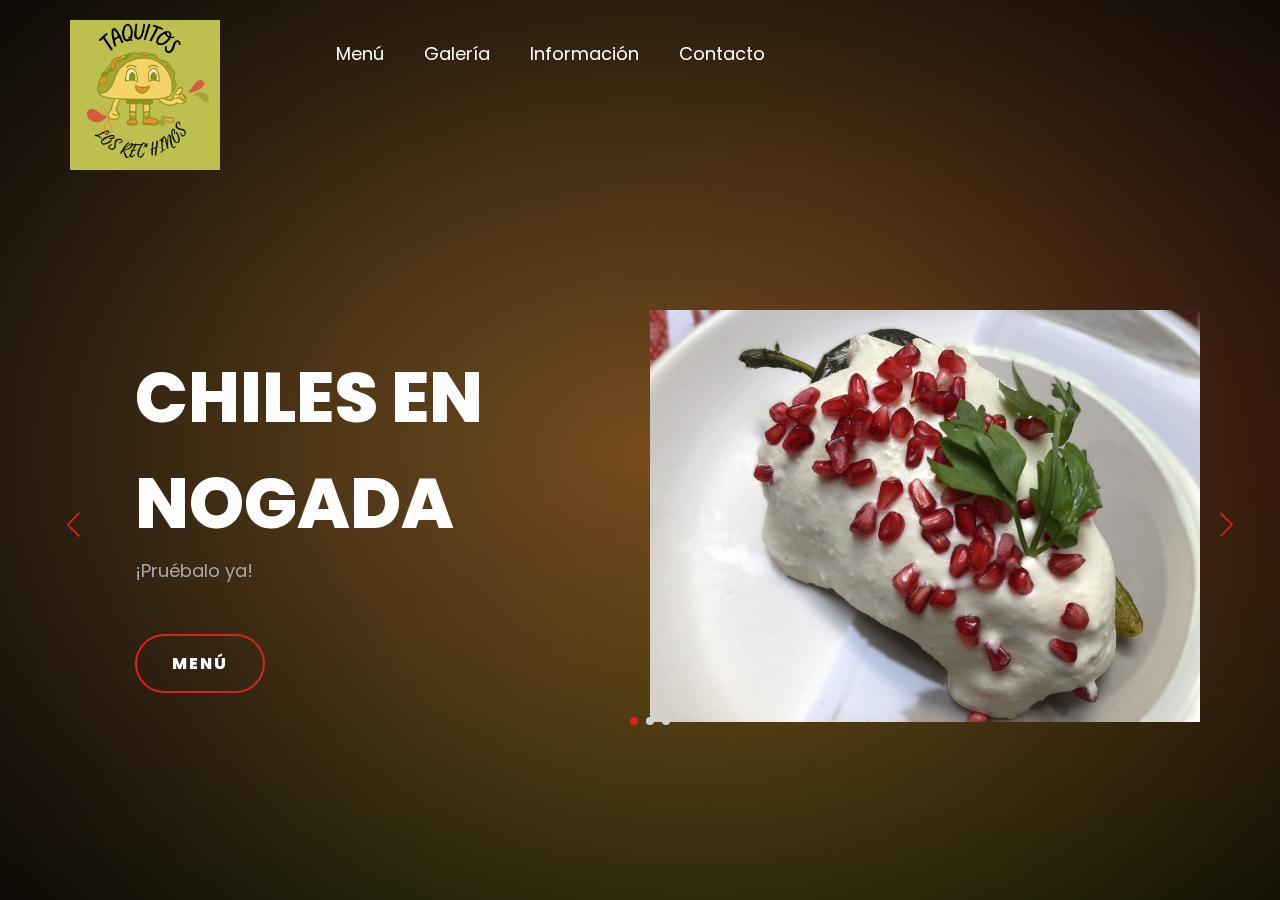
<file: FINAL/index.html>
<!DOCTYPE html>
<html lang="es">

<head>
    <meta charset="UTF-8">
    <meta http-equiv="X-UA-Compatible" content="IE=edge">
    <meta name="viewport" content="width=device-width, initial-scale=1.0">
    <title>LOS REC'HINOS</title>
    <link rel="stylesheet" href="https://cdn.jsdelivr.net/npm/swiper/swiper-bundle.min.css" />
    <link rel="stylesheet" href="https://maxcdn.bootstrapcdn.com/font-awesome/4.5.0/css/font-awesome.min.css">
    <link rel="stylesheet" href="estilo/style1.css">
    <link rel="stylesheet" type="text/css" href="css/estyle.css">

    <link rel="icon" href="img/0.png" type="image/png">
</head>

<body>
    <header>
        <img class="logo-1" src="img/2.jpg" alt="Logo Los Rec'hinos">
        <div class="menu container">
            <input type="checkbox" id="menu">
            <label for="menu">
                <p class="los">LOS REC'HINOS</p>
                <img src="images/menu.png" class="menu-icono" alt="Menú">
            </label>

            <nav class="navbar">
                <div class="menu-1">
                    <ul>
                        <li><a href="1.html">Menú</a></li>
                        <li><a href="galeria.html"> Galería</a></li>
                        <li><a href="men.html">Información </a></li>
                        <li><a href="whats.html">Contacto</a></li>
                    </ul>
                </div>
                <img class="logo-2" src="img/1.png" alt="Logo Los Rec'hinos">
            </nav>
        </div>
    </header>

    <section class="header-content container">
        <div class="swiper mySwiper-1">
            <div class="swiper-wrapper">
                <div class="swiper-slide">
                    <div class="slider">
                        <div class="slider-txt">
                            <h1>Chiles en Nogada</h1>
                            <p>¡Pruébalo ya!</p>
                            <div class="botones">
                                <a href="1.html" class="btn-1">Menú</a>
                            </div>
                        </div>
                        <div class="slider-img">
                            <img src="img/R.jpg" alt="Chiles en Nogada">
                        </div>
                    </div>
                </div>
                <!-- Más diapositivas aquí -->
                <div class="swiper-slide">
                    <div class="slider">
                        <div class="slider-txt">
                            <h1>Tinga de Pollo</h1>
                            <p>¡Prueba nuestro delicioso platillo!</p>
                            <div class="botones">
                                <a href="1.html" class="btn-1">Menú</a>
                            </div>
                        </div>
                        <div class="slider-img">
                            <img src="img/2012.jpg" alt="Tinga de Pollo">
                        </div>
                    </div>
                </div>
                <div class="swiper-slide">
                    <div class="slider">
                        <div class="slider-txt">
                            <h1>Mole Poblano</h1>
                            <p>¡Pruébalo ya!</p>
                            <div class="botones">
                                <a href="1.html" class="btn-1">Menú</a>
                            </div>
                        </div>
                        <div class="slider-img">
                            <img src="img/OIP.jpg" alt="Mole Poblano">
                        </div>
                    </div>
                </div>
            </div>
            <div class="swiper-button-next"></div>
            <div class="swiper-button-prev"></div>
            <div class="swiper-pagination"></div>
        </div>
    </section>

   

    <!-- Otras secciones y contenido adicional aquí -->

    <script src="https://cdn.jsdelivr.net/npm/swiper/swiper-bundle.min.js"></script>
    <script src="js/script.js"></script>
    <script>
        window.addEventListener('scroll', function () {
            var header = document.getElementById('header');
            if (window.scrollY > 0) {
                header.classList.add('ocultar');
            } else {
                header.classList.remove('ocultar');
            }
        });
    </script>
</body>

</html>
</file>
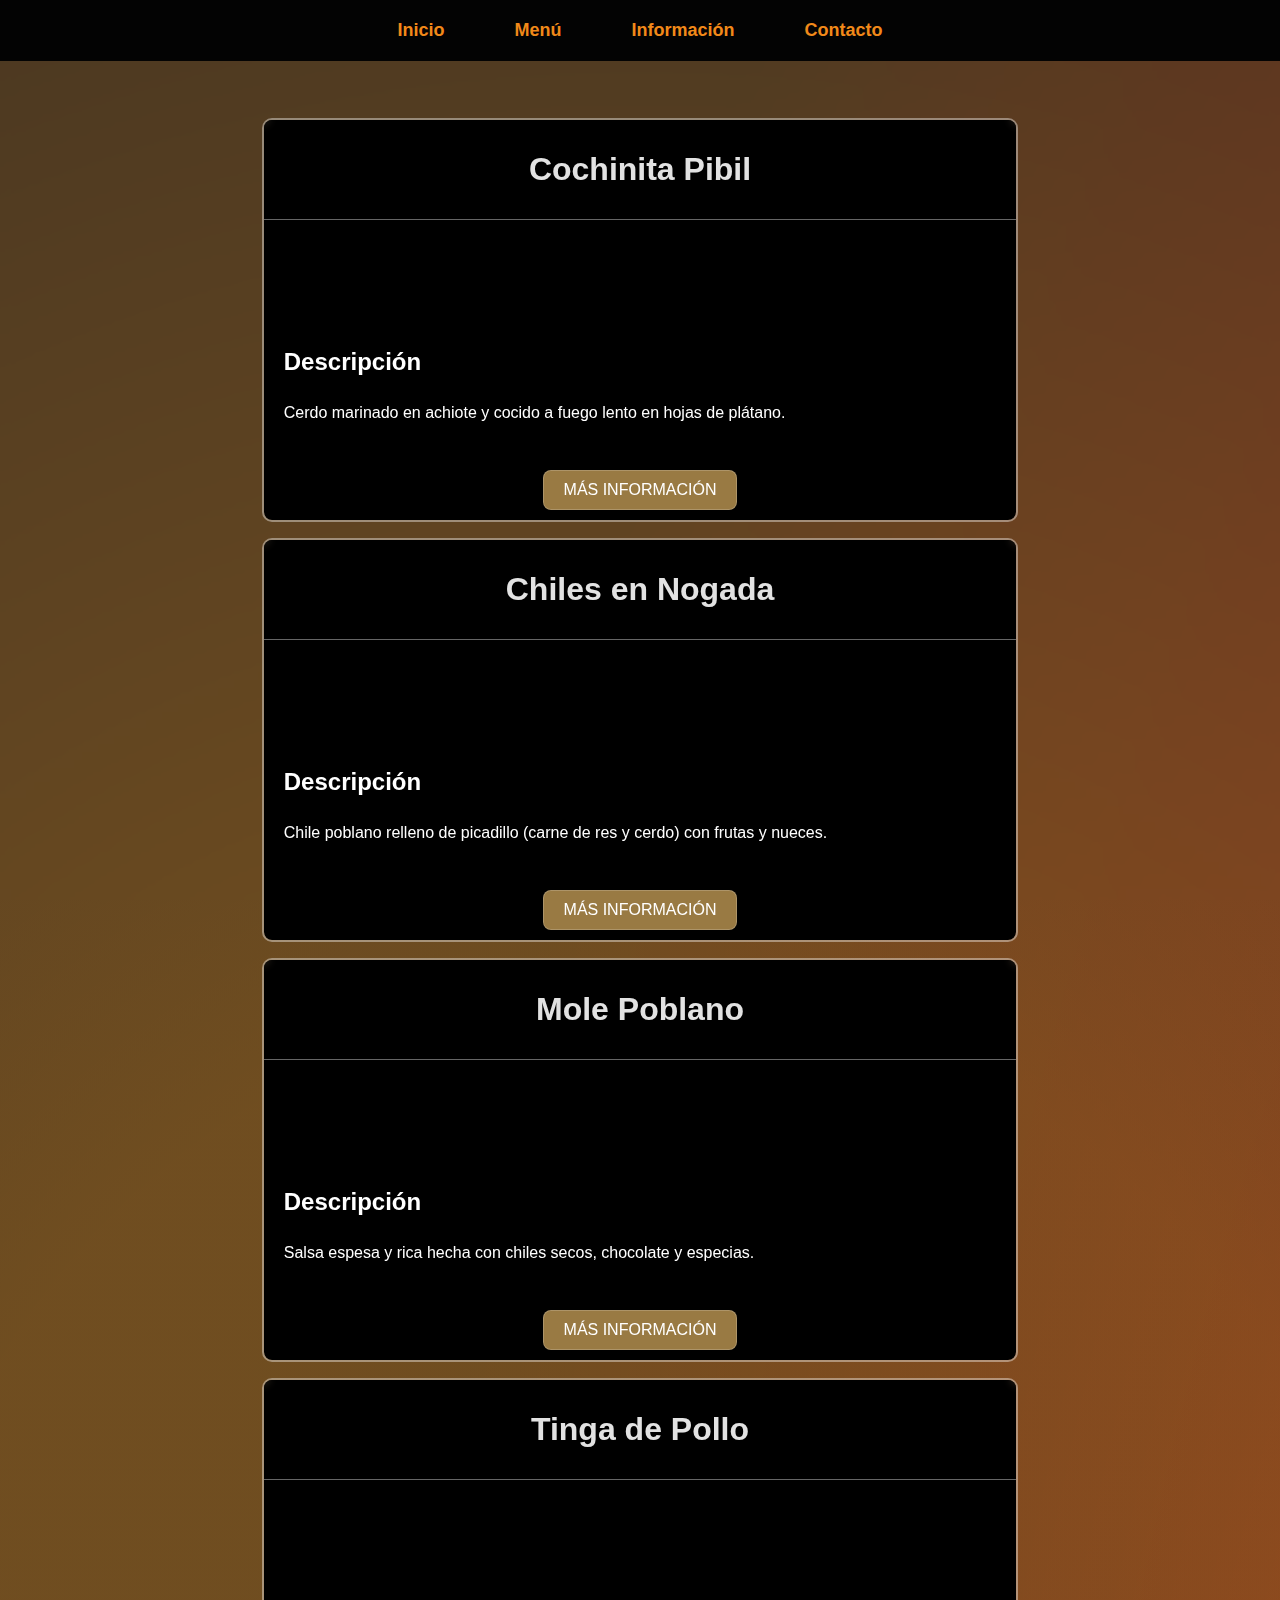
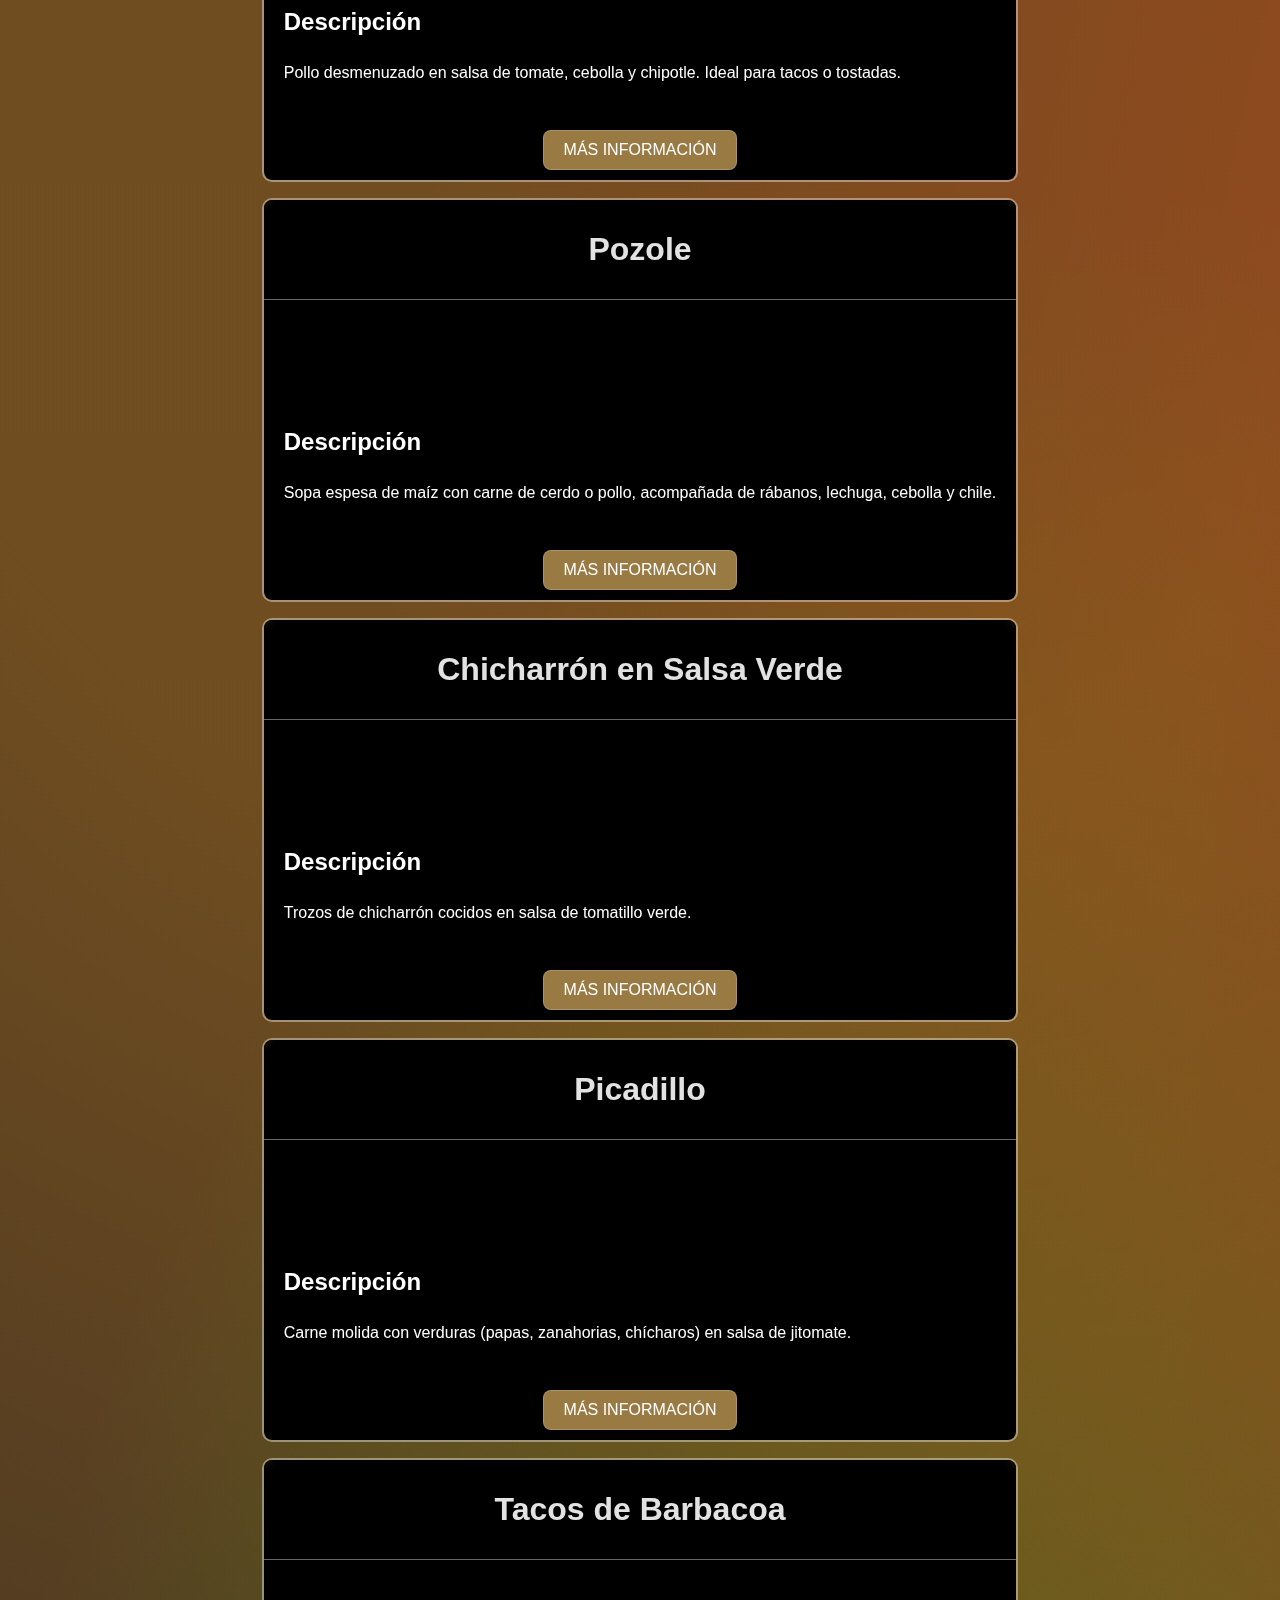
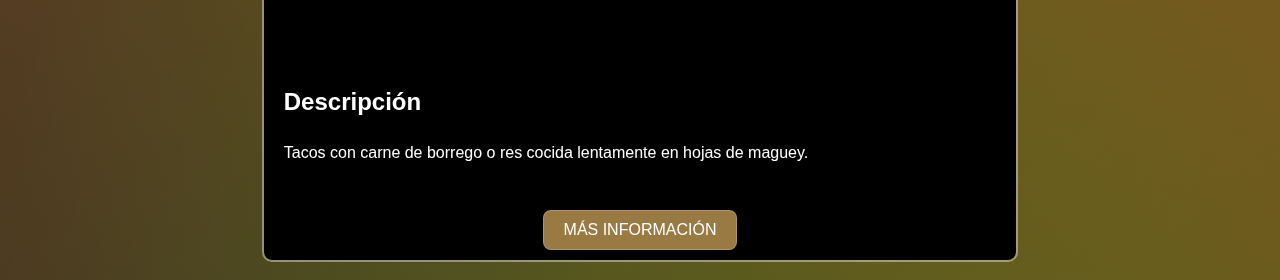
<file: FINAL/galeria.html>
<!DOCTYPE html>
<html lang="es">

<head>
    <meta charset="UTF-8">
    <title>Galería de productos</title>
    <link rel="stylesheet" href="https://maxcdn.bootstrapcdn.com/font-awesome/4.5.0/css/font-awesome.min.css">
    <link rel="icon" href="img/0.png" type="img/0.png">
    <style>
        html {
            box-sizing: border-box;
            font-family: "Montserrat", sans-serif;
            font-optical-sizing: auto;
            font-weight: 400;
            font-style: normal;
        }

        *,
        ::before,
        ::after {
            margin: 0;
            padding: 0;
            box-sizing: inherit;
            font-weight: inherit;
            font-family: inherit;
        }

        body {
            min-height: 100vh;
            display: flex;
            flex-direction: column;
            align-items: center;
            gap: 20px;
            color: #f0f0f0;
            background: #101522;
            background-blend-mode: hard-light;
            background-image: radial-gradient(circle at 20% 20%, #ffcc7066 10%, #ffcc7000 50%),
                radial-gradient(circle at 80% 80%, #0033ff66 10%, #0033ff00 50%),
                radial-gradient(ellipse at 35% 70%, #00ff4866 10%, #00ff4800 50%),
                radial-gradient(ellipse at 70% 35%, #ff005d66 10%, #ff005d00 60%);
            background-size: 250% 250%;
            animation: background-animation 30s infinite;
        }

        @keyframes background-animation {
            0% {
                background-position: 5% 0%;
            }

            25% {
                background-position: 20% 80%;
            }

            50% {
                background-position: 96% 100%;
            }

            75% {
                background-position: 80% 10%;
            }

            100% {
                background-position: 5% 0%;
            }
        }

        body::after {
            content: "";
            width: 100%;
            height: 100%;
            position: absolute;
            top: 0;
            left: 0;
            backdrop-filter: blur(4px);
            z-index: -1;
        }

        .navbar {
            width: 100%;
            background-color: #030303;
            padding: 10px 0;
            position: fixed;
            top: 0;
            left: 0;
            z-index: 1000;
        }

        .nav {
            display: flex;
            justify-content: center;
            list-style: none;
            padding: 0;
            margin: 0;
        }

        .nav li {
            margin: 0 15px;
        }

        .nav li a {
            color: #F18919;
            text-decoration: none;
            padding: 10px 20px;
            display: block;
            transition: background-color 0.3s, color 0.3s;
            border-radius: 5px;
            font-size: 18px;
            font-weight: bold;
        }

        .nav li a:hover {
            background-color: #F18919;
            color: #030303;
        }

        .gallery {
            display: grid;
            grid-template-columns: repeat(auto-fit, minmax(600px, 1fr));
            gap: 20px;
            padding: 20px;
            margin-top: 100px;
        }

        .card {
            position: relative;
            width: 100%;
            height: 400px;
            outline: 2px solid #ffffff66;
            border-radius: 8px;
            overflow: hidden;
            background-color: #000000;
            display: flex;
            flex-direction: column;
        }

        .card-image {
            width: 100%;
            height: 100%;
            background-size: cover;
            background-position: center;
            transition: all 0.5s ease;
        }

        .card:hover .card-image {
            opacity: 1;
        }

        .card-header {
            position: absolute;
            top: 0;
            left: 0;
            right: 0;
            height: 100px;
            background: #00000099;
            border-bottom: 1px solid #ffffff66;
            display: flex;
            justify-content: center;
            align-items: center;
            backdrop-filter: blur(4px);
            opacity: 1;
            transition: all 0.5s ease-in-out;
        }

        .card-header h2 {
            color: #f0f0f0f0;
            font-weight: 700;
            line-height: 0.8em;
            font-size: 2em;
            text-align: center;
        }

        .card-content {
            padding: 20px;
            background: rgba(0, 0, 0, 0.5);
            color: #fff;
            display: flex;
            flex-direction: column;
            justify-content: flex-end;
            flex-grow: 1;
        }

        .card-content h3 {
            font-size: 1.5em;
            font-weight: 700;
            line-height: 1.15em;
            margin-bottom: 1.15em;
        }

        .card-content p {
            margin-bottom: 1.15em;
        }

        .card-footer {
            padding: 10px;
            text-align: center;
        }

        .card-footer a {
            display: inline-block;
            padding: 10px 20px;
            text-transform: uppercase;
            color: #ffffff;
            border: 1px solid #ffffff33;
            background-color: #ffcc7099;
            text-decoration: none;
            border-radius: 8px;
            transition: all 0.25s ease-in-out;
        }

        .card-footer a:hover {
            border: 1px solid #ffffffcc;
            background-color: #ffcc7033;
        }
    </style>
</head>

<body>
    <div class="navbar">
        <ul class="nav">
            <li><a href="index.html">Inicio</a></li>
            <li><a href="1.html">Menú</a></li>
            <li><a href="men.html">Información</a></li>
            <li><a href="whats.html">Contacto</a></li>
        </ul>
    </div>

    <div class="gallery">
        <div class="card">
            <div class="card-image" style="background-image: url('https://th.bing.com/th/id/OIP.P3KhFivDNJsJYaCXxHch7wHaE6?rs=1&pid=ImgDetMain');"></div>
            <div class="card-header">
                <h2>Cochinita Pibil</h2>
            </div>
            <div class="card-content">
    <h3>Descripción</h3>
    <p>Cerdo marinado en achiote y cocido a fuego lento en hojas de plátano.</p>
</div>
<div class="card-footer">
    <a href="1.html">Más información</a>
</div>
</div>
<div class="card">
    <div class="card-image" style="background-image: url('https://th.bing.com/th/id/R.918f2368588a98cf6f22135d689e92be?rik=iqRD4uwlSwrFZA&pid=ImgRaw&r=0');"></div>
    <div class="card-header">
        <h2>Chiles en Nogada</h2>
    </div>
    <div class="card-content">
        <h3>Descripción</h3>
        <p>Chile poblano relleno de picadillo (carne de res y cerdo) con frutas y nueces.</p>
    </div>
    <div class="card-footer">
        <a href="1.html">Más información</a>
    </div>
</div>
<div class="card">
    <div class="card-image" style="background-image: url('https://th.bing.com/th/id/OIP.buHGS4206dk6vvEwz1IiZwAAAA?rs=1&pid=ImgDetMain');"></div>
    <div class="card-header">
        <h2>Mole Poblano</h2>
    </div>
    <div class="card-content">
        <h3>Descripción</h3>
        <p>Salsa espesa y rica hecha con chiles secos, chocolate y especias.</p>
    </div>
    <div class="card-footer">
        <a href="1.html">Más información</a>
    </div>
</div>
<div class="card">
    <div class="card-image" style="background-image: url('https://lossaboresdemexico.com/wp-content/uploads/2013/09/2012.jpg');"></div>
    <div class="card-header">
        <h2>Tinga de Pollo</h2>
    </div>
    <div class="card-content">
        <h3>Descripción</h3>
        <p>Pollo desmenuzado en salsa de tomate, cebolla y chipotle. Ideal para tacos o tostadas.</p>
    </div>
    <div class="card-footer">
        <a href="1.html">Más información</a>
    </div>
</div>
<div class="card">
    <div class="card-image" style="background-image: url('https://th.bing.com/th/id/R.0eaf7ba6e8707104f8665aa216c11fbf?rik=v0v7r6qAhZW%2beQ&riu=http%3a%2f%2fwww.elgrafico.mx%2fsites%2fdefault%2ffiles%2ffield%2fimage%2fpozole.jpg&ehk=GLBH46i3aHsTo9%2bvIoI2g5VC8VK5ilodRDFfOX0Oam4%3d&risl=&pid=ImgRaw&r=0');"></div>
    <div class="card-header">
        <h2>Pozole</h2>
    </div>
    <div class="card-content">
        <h3>Descripción</h3>
        <p>Sopa espesa de maíz con carne de cerdo o pollo, acompañada de rábanos, lechuga, cebolla y chile.</p>
    </div>
    <div class="card-footer">
        <a href="1.html">Más información</a>
    </div>
</div>
<div class="card">
    <div class="card-image" style="background-image: url('https://2.bp.blogspot.com/-XeDl-BcAMJw/XH_n8916-lI/AAAAAAAAIck/giv5tgBQ_qUML97ImcfncgIB7QP78qwMACLcBGAs/s1600/chicharronensalsaverde.jpg');"></div>
    <div class="card-header">
        <h2>Chicharrón en Salsa Verde</h2>
    </div>
    <div class="card-content">
        <h3>Descripción</h3>
        <p>Trozos de chicharrón cocidos en salsa de tomatillo verde.</p>
    </div>
    <div class="card-footer">
        <a href="1.html">Más información</a>
    </div>
</div>
<div class="card">
    <div class="card-image" style="background-image: url('https://www.thespruceeats.com/thmb/P71ad7nNoad5_5eds-fQkSahk2o=/2000x1521/filters:fill(auto,1)/GettyPicadillo-583a1ecf5f9b58d5b19de44c.jpg');"></div>
    <div class="card-header">
        <h2>Picadillo</h2>
    </div>
    <div class="card-content">
        <h3>Descripción</h3>
        <p>Carne molida con verduras (papas, zanahorias, chícharos) en salsa de jitomate.</p>
    </div>
    <div class="card-footer">
        <a href="1.html">Más información</a>
    </div>
</div>
<div class="card">
    <div class="card-image" style="background-image: url('https://simplementerecetas.com/wp-content/uploads/2020/01/Tacos-de-Barbacoa-1024x683.png');"></div>
    <div class="card-header">
        <h2>Tacos de Barbacoa</h2>
    </div>
    <div class="card-content">
        <h3>Descripción</h3>
        <p>Tacos con carne de borrego o res cocida lentamente en hojas de maguey.</p>
    </div>
    <div class="card-footer">
        <a href="1.html">Más información</a>
    </div>
</div>
</div>
</body>
</html>
</file>
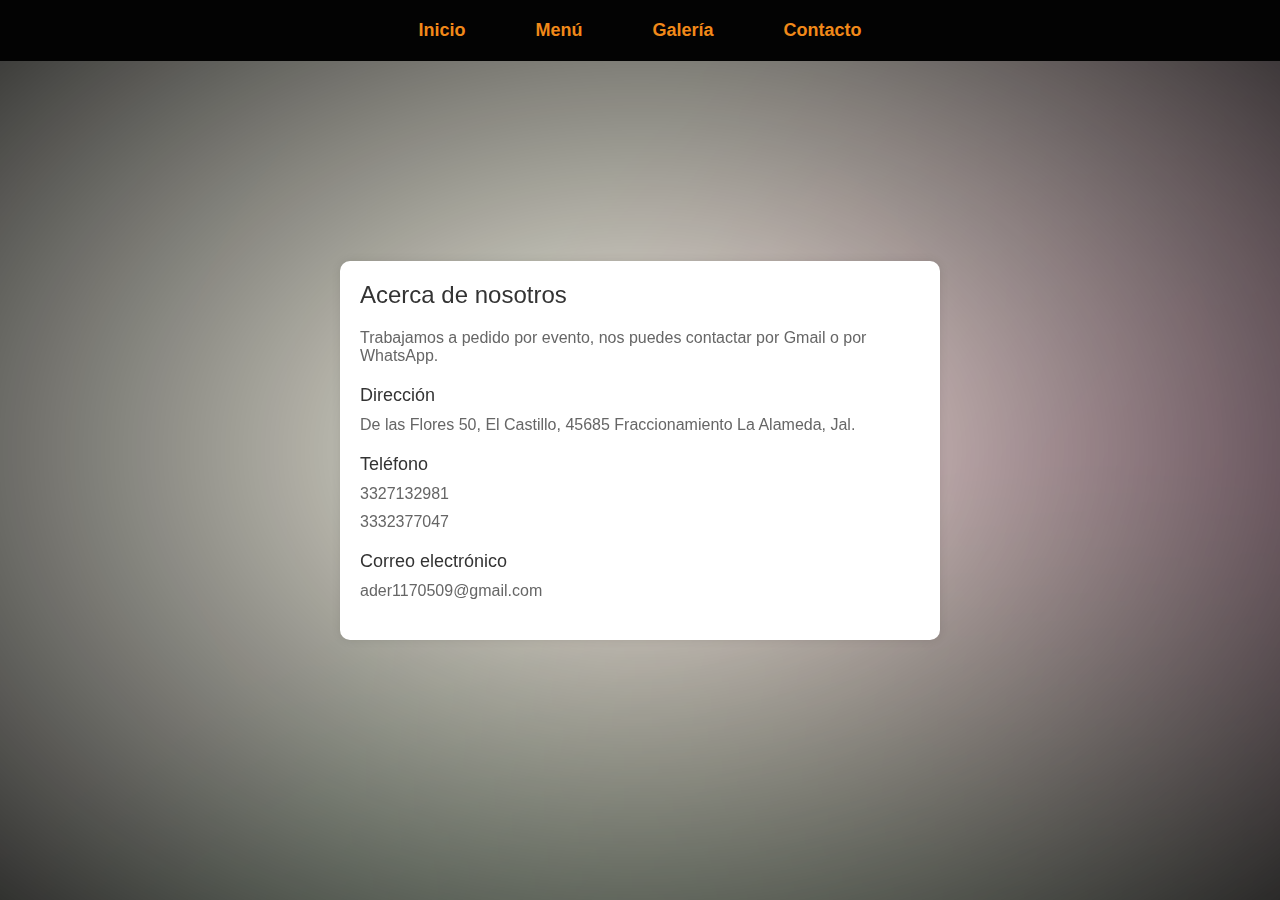
<file: FINAL/men.html>
<!DOCTYPE html>
<html lang="en">
<head>
  <meta charset="UTF-8">
  <title>Información</title>
  <link rel="stylesheet" type="text/css" href="css/estyle.css">
  <link rel="icon" href="img/0.png" type="img/0.png"> 
  <style>
    body {
      font-family: Arial, sans-serif;
      background-color: #f5f5f5;
      padding: 20px;
    }
    .container {
      max-width: 600px;
      margin: 0 auto;
    }
    .horario-info {
      background-color: #ffffff;
      padding: 20px;
      border-radius: 10px;
      box-shadow: 0px 0px 10px rgba(0, 0, 0, 0.1);
    }
    .txt {
      margin-bottom: 20px;
    }
    h2 {
      font-size: 24px;
      margin-bottom: 20px;
      color: #333333;
    }
    h4 {
      font-size: 18px;
      margin-bottom: 10px;
      color: #333333;
    }
    p {
      font-size: 16px;
      color: #666666;
      margin-bottom: 10px;
    }
    #header {
            width: 100%;
            background-color: #030303;
            padding: 10px 0;
            position: fixed;
            top: 0;
            left: 0;
            z-index: 1000;
          }
          .nav {
            display: flex;
            justify-content: center;
            list-style: none;
            padding: 0;
            margin: 0;
        }

        .nav > li {
            margin: 0 15px;
        }

        .nav li a {
            color: #F18919;
            text-decoration: none;
            padding: 10px 20px;
            display: block;
            transition: background-color 0.3s, color 0.3s;
            border-radius: 5px;
            font-size: 18px;
            font-weight: bold;
            font-family: 'Helvetica Neue', Helvetica, Arial, sans-serif;
        }

        .nav li a:hover {
            background-color: #F18919;
            color: #030303;
        }

  </style>
</head>
<body>

<section class="horario">
    <div class="horario-info container">
        <h2>Acerca de nosotros</h2>
        <div class="txt">
            <p>Trabajamos a pedido por evento, nos puedes contactar por Gmail o por WhatsApp.</p>
        </div>
        <div class="txt">
            <h4>Dirección</h4>
            <p>De las Flores 50, El Castillo, 45685 Fraccionamiento La Alameda, Jal.</p>
        </div>
        <div class="txt">
            <h4>Teléfono</h4>
            <p>3327132981</p>
            <p>3332377047</p>
        </div>
        <div class="txt">
            <h4>Correo electrónico</h4>
            <p>ader1170509@gmail.com</p>
        </div>
    </div>
</section>
 <div id="header">
        <ul class="nav">
            <li><a href="index.html" class="btn">Inicio</a></li>
            <li><a href="1.html"  class="btn"> Menú</a></li>
            <li><a href="galeria.html" class="btn">Galería</a></li>
            <li><a href="whats.html" class="btn">Contacto</a></li>
        </ul>

</body>
</html>
</file>
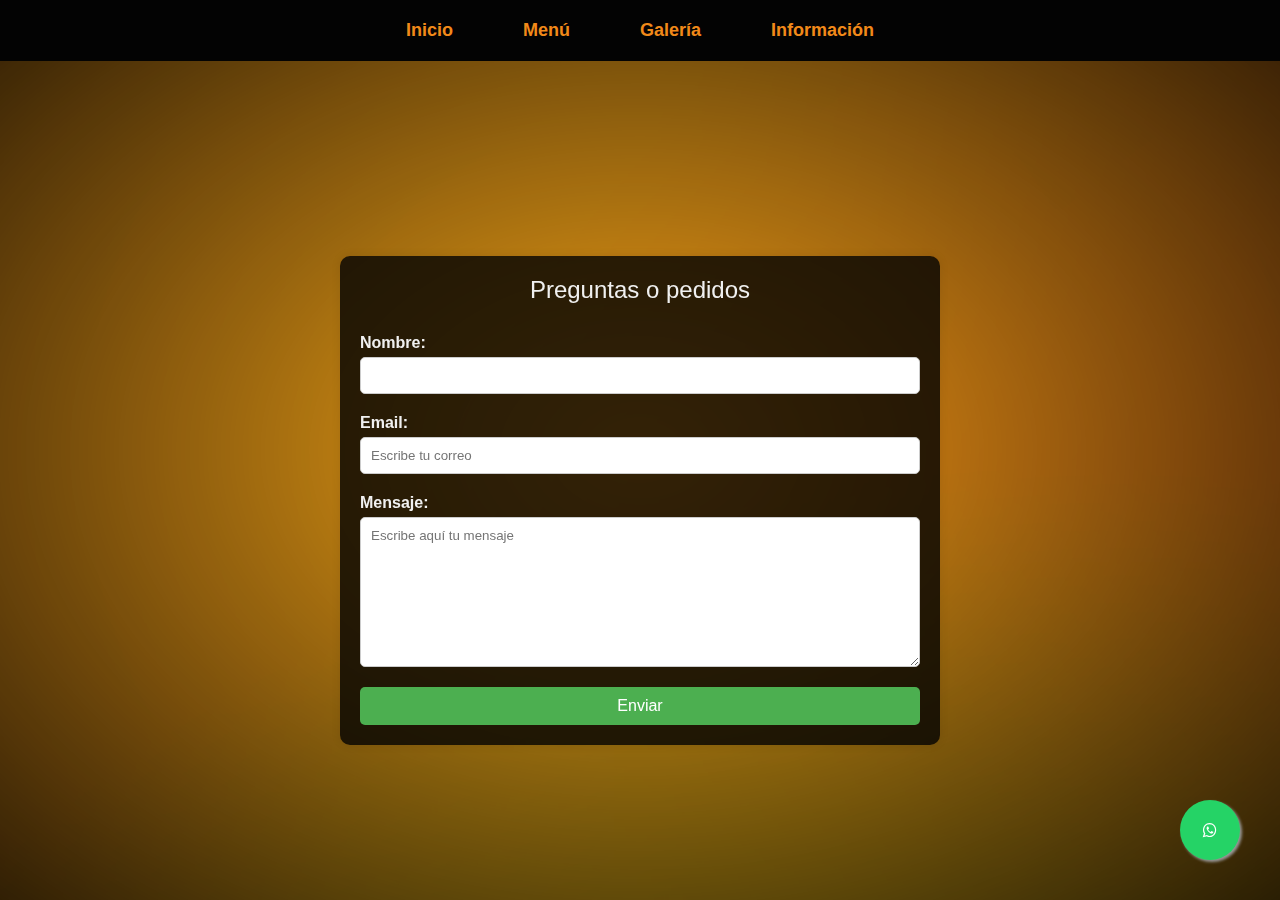
<file: FINAL/whats.html>
<!DOCTYPE html>
<html lang="en">

<head>
    <meta charset="UTF-8">
    <title>Contacto</title>
    <link rel="stylesheet" href="https://maxcdn.bootstrapcdn.com/font-awesome/4.5.0/css/font-awesome.min.css">
    
    <link rel="stylesheet" type="text/css" href="css/estyle.css">
    <link rel="icon" href="img/0.png" type="img/0.png"> 
    <style>

        /* Estilos CSS para mejorar la apariencia */
        * {
            margin: 0;
            padding: 0;
            box-sizing: border-box;
        }

        body {
            font-family: Arial, sans-serif;
            background-color: #F18919;
            height: 100vh;
            display: flex;
            flex-direction: column;
            align-items: center;
            justify-content: center;
        }

        #header {
            width: 100%;
            background-color: #030303;
            padding: 10px 0;
            position: fixed;
            top: 0;
            left: 0;
            z-index: 1000;
        }

        .nav {
            display: flex;
            justify-content: center;
            list-style: none;
            padding: 0;
            margin: 0;
        }

        .nav > li {
            margin: 0 15px;
        }

        .nav li a {
            color: #F18919;
            text-decoration: none;
            padding: 10px 20px;
            display: block;
            transition: background-color 0.3s, color 0.3s;
            border-radius: 5px;
            font-size: 18px;
            font-weight: bold;
            font-family: 'Helvetica Neue', Helvetica, Arial, sans-serif;
        }

        .nav li a:hover {
            background-color: #F18919;
            color: #030303;
        }

        .container {
            width: 80%;
            max-width: 600px;
            padding: 20px;
            background-color: rgba(3, 3, 3, 0.8);
            border-radius: 10px;
            box-shadow: 0 0 10px rgba(0, 0, 0, 0.1);
            margin-top: 100px;
            display: flex;
            flex-direction: column;
            align-items: center;
        }

        h2 {
            text-align: center;
            margin-bottom: 30px;
            font-family: 'Helvetica Neue', Helvetica, Arial, sans-serif;
        }

        form {
            width: 100%;
            display: flex;
            flex-direction: column;
        }

        label {
            margin-bottom: 5px;
            font-weight: bold;
            font-family: 'Helvetica Neue', Helvetica, Arial, sans-serif;
        }

        input[type="text"],
        input[type="email"],
        textarea {
            width: 100%;
            padding: 10px;
            margin-bottom: 20px;
            border: 1px solid #ccc;
            border-radius: 5px;
            box-sizing: border-box;
            transition: border-color 0.3s;
        }

        input[type="text"]:focus,
        input[type="email"]:focus,
        textarea:focus {
            border-color: #4caf50;
        }

        textarea {
            height: 150px;
        }

        input[type="submit"] {
            background-color: #4caf50;
            color: white;
            padding: 10px 20px;
            border: none;
            border-radius: 5px;
            cursor: pointer;
            font-size: 16px;
            transition: background-color 0.3s;
            font-family: 'Helvetica Neue', Helvetica, Arial, sans-serif;
        }

        input[type="submit"]:hover {
            background-color: #45a049;
        }

        .float {
            position: fixed;
            width: 60px;
            height: 60px;
            bottom: 40px;
            right: 40px;
            background-color: #25d366;
            color: #FFF;
            border-radius: 50px;
            text-align: center;
            box-shadow: 2px 2px 3px #999;
            z-index: 100;
        }

        .my-float {
            margin-top: 22px;
        }
    </style>
</head>

<body>
    <div id="header">
        <ul class="nav">
            <li><a href="index.html">Inicio</a></li>
            </li><li><a href="1.html">Menú</a></li>
          <li><a href="galeria.html">Galería</a>
            <li><a href="men.html">Información</a></li>
        </ul>
    </div>

    <div class="container">
        <h2>Preguntas o pedidos</h2>
        <form action="https://formspree.io/f/moqgoneb" method="post" placeholder="pon tu nombre" required>
            <label for="nombre">Nombre:</label>
            <input type="text" name="name" id="name">

            <label for="email">Email:</label>
            <input type="email" id="email" name="email" placeholder="Escribe tu correo" required>

            <label for="mensaje">Mensaje:</label>
            <textarea id="mensaje" name="mensaje" placeholder="Escribe aquí tu mensaje" required></textarea>

            <input type="submit" value="Enviar">
        </form>
    </div>


    <a href="https://api.whatsapp.com/send?phone=+52 3327132981&text=Hola%21%20Quisiera%20más%20información%20sobre%20los%20pedidos%20" class="float" target="_blank">
        <i class="fa fa-whatsapp my-float"></i>
    </a>
    
</body>

</html>
</file>
<file: FINAL/estilo/style1.css>
@import url("https://fonts.googleapis.com/css2?family=Poppins:wght@400;500;600;700;800&display=swap");

* {
  margin: 0;
  padding: 0;
  box-sizing: border-box;
  text-decoration: none;
  list-style: none;
}

body {
  background-color: #E6810F;
  font-family: "Poppins", sans-serif;
}

.container {
  max-width: 1200px;
  margin: 0 auto;
}

.swiper-button-prev::after {
  font-size: 25px;
}

.swiper-button-next::after {
  font-size: 25px;
}

.swiper-button-next {
  color: #DB231B;
}

.swiper-button-prev {
  color: #DB231B;
}

.swiper-pagination-bullet {
  background-color: #D3D2D2;
  opacity: 1;
}

.swiper-pagination-bullet-active {
  background-color: #DB241B;
}

.menu {
  position: fixed;
  top: 20px;
  left: 0;
  right: 0;
  display: flex;
  justify-content: center;
  z-index: 1000;
}

.navbar {
  display: flex;
}

.menu-1 {
  margin-right: 180px;
}

.menu-2 {
  margin-left: 180px;
  display: flex;
  align-items: center;
}

.logo-1 {
  width: 0;
}

.logo-2 {
  width: 150px;
  margin-left: 50px;
  z-index: 1000;
  position: fixed;
  top: 20px; /* Ajusta esta propiedad según tu diseño */
  left: 20px; /* Ajusta esta propiedad según tu diseño */
}


.social {
  margin: 0 10px;
  height: 40px;
  width: 40px;
  border: 1px solid #DB241B;
  border-radius: 50%;
}



.menu .navbar ul li {
  position: relative;
  float: left;
}

.menu .navbar ul li a {
  font-size: 18px;
  padding: 20px;
  color: #FFFFFF;
  display: block;
}

.menu .navbar ul li a:hover {
  color: #DB241B;
}

#menu {
  display: none;
}

.menu-icono {
  width: 25px;
}

.menu label {
  cursor: pointer;
  display: none;
}

.header-content {
  margin-top: 200px;
  padding-bottom: 50px;
}

.slider {
  display: flex;
  align-items: center;
}

.slider-txt {
  margin-left: 85px;
  width: 50%;
}

.slider-txt h1 {
  font-size: 70px;
  color: #FFFFFF;
  text-transform: uppercase;
  font-weight: 800;
}

.slider-txt p {
  font-size: 18px;
  color: #A7A7A7;
}

.botones {
  margin-top: 50px;
}

.btn-1 {
  display: inline-block;
  padding: 15px 35px;
  border: 2px solid #DB241B;
  color: #FFFFFF;
  font-weight: 800;
  letter-spacing: 2px;
  text-transform: uppercase;
  margin-right: 20px;
  border-radius: 50px;
}

.btn-1:hover {
  background-color: #DB241B;
}

.slider-img {
  width: 50%;
}

.slider-img img {
  margin-right: 225px;
  width: 550px;
}

.horario {
  padding: 100px 0px;
  background-color: #0d0d0d;
}

.horario-info h2 {
  font-size: 75px;
  color: #ffffff;
  font-weight: 800;
  text-transform: uppercase;
  margin-bottom: 50;
}

.horario-txt {
  display: flex;
  justify-content: space-between;
}

.txt {
  color: #ffffff;
}

.txt h4 {
  font-size: 22px;
  font-weight: 700;
  color: #db231b;
  margin-bottom: 25px;
}

.txt p {
  font-size: 18px;
  margin-bottom: 10px;
}

@media only screen and (max-width: 768px) {
  .logo-2 {
    display: none;
  }
  .logo-1 {
    width: 150px;
    margin-left: 50px;
    z-index: 1000;
  }
  .navbar {
    position: fixed;
    left: 0;
    right: 0;
    top: 0;
    bottom: 0;
    background-color: #252525;
    height: 100vh;
    width: 100%;
    display: flex;
    justify-content: center;
    align-items: center;
    text-align: center;
    z-index: 999;
    transform: translateX(100%);
    transition: 0.5s;
  }
  .menu-1,
  .menu-2 {
    margin: 0;
  }
  .menu label {
    display: block;
    z-index: 1001;
    margin-right: 30px;
  }
  .navbar ul li {
    float: none;
  }
  .navbar ul li a {
    padding: 15px;
    font-size: 20px;
    display: block;
  }
  .navbar ul li a:hover {
    color: #db241b;
  }
  .menu input:checked ~ .navbar {
    transform: translateX(0);
  }
  .slider {
    display: block;
    text-align: center;
  }
  .slider-txt {
    width: 100%;
    margin: 0 auto;
  }
  .slider-txt h1 {
    font-size: 40px;
  }
  .slider-txt p {
    font-size: 16px;
  }
  .slider-img {
    width: 100%;
  }
  .slider-img img {
    margin: 50px auto;
    width: 90%;
  }
  .swiper-button-next,
  .swiper-button-prev {
    display: none;
  }
  .botones {
    margin-top: 30px;
  }
  .btn-1 {
    margin: 10px 0;
  }
  .horario-info {
    padding: 0 20px;
  }
  .horario-txt {
    display: block;
    text-align: center;
  }
  .txt {
    margin: 30px 0;
  }
}
</file>
<file: FINAL/css/estyle.css>
html {
  box-sizing: border-box;
  font-family: "Montserrat", sans-serif;
  font-optical-sizing: auto;
  font-weight: 400;
  font-style: normal;
}
*,
::before,
::after {
  margin: 0;
  padding: 0;
  box-sizing: inherit;
  font-weight: inherit;
  font-family: inherit;
}
body {
  height: 100vh;
  display: flex;
  justify-content: center;
  align-items: center;
  gap: 20px;
  color: #f0f0f0;
  /*background-image: linear-gradient(43deg, #222e68 0%, #021d42 100%);*/
  background: #101522;
  background-blend-mode: hard-light;
  background-image: radial-gradient(circle at 20% 20%, #ffcc7066 10%, #ffcc7000 50%), radial-gradient(circle at 80% 80%, #0033ff66 10%, #0033ff00 50%),
    radial-gradient(ellipse at 35% 70%, #00ff4866 10%, #00ff4800 50%), radial-gradient(ellipse at 70% 35%, #ff005d66 10%, #ff005d00 60%);
  background-size: 250% 250%;
  animation: background-animation 30s infinite;
}
@keyframes background-animation {
  0% {
    background-position: 5% 0%;
  }
  25% {
    background-position: 20% 80%;
  }
  50% {
    background-position: 96% 100%;
  }
  75% {
    background-position: 80% 10%;
  }
  100% {
    background-position: 5% 0%;
  }
}
body::after {
  content: "";
  width: 100%;
  height: 100%;
  position: absolute;
  top: 0;
  left: 0;
  backdrop-filter: blur(4px);
  background: radial-gradient(ellipse, #00000000, #000000cc);
  z-index: -1;
}
.card {
  position: relative;
  width: 300px;
  height: 600px;
  outline: 2px solid #ffffff66;
  border-radius: 8px;
  overflow: hidden;
  background-color: #000000;
}

/*checkbox*/
input[type="checkbox"] {
  display: none;
}

/*label left-side*/
label.card-toggle-label {
  display: block;
  position: absolute;
  z-index: 99;
  width: 60px;
  height: 60px;
  top: 50%;
  left: 83%;
  transform: translate(-50%, -50%);
  border-radius: 50%;
  border: 1px solid #ffffff66;
  background: #00000033;
  backdrop-filter: blur(4px);
  cursor: pointer;
  transition: all 0.25s ease-in-out;
}
label.card-toggle-label::after,
label.card-toggle-label::before {
  content: "";
  display: block;
  position: absolute;
  top: 50%;
  left: 50%;
  width: 30px;
  height: 6px;
  transform: translate(-40%, calc(-50% - 8px)) rotate(40deg);
  border-radius: 3px;
  background-color: #f0f0f099;
  transition: all 0.5s ease-in-out;
}
label.card-toggle-label::after {
  transform: translate(-40%, calc(-50% + 8px)) rotate(-40deg);
}
label.card-toggle-label:hover {
  left: 85%;
}
label.card-toggle-label:hover::after,
label.card-toggle-label:hover::before {
  transform: translate(-40%, calc(-50% - 5px)) rotate(23deg);
  background-color: #f0f0f0ff;
}
label.card-toggle-label:hover::after {
  transform: translate(-40%, calc(-50% + 5px)) rotate(-23deg);
}

/*label right-side*/
.card-toggle:checked ~ label.card-toggle-label {
  left: 17%;
}
.card-toggle:checked ~ label.card-toggle-label:hover {
  left: 15%;
}
.card-toggle:checked ~ label.card-toggle-label::before {
  transform: translate(-60%, calc(-50% - 8px)) rotate(-40deg);
}
.card-toggle:checked ~ label.card-toggle-label::after {
  transform: translate(-60%, calc(-50% + 8px)) rotate(40deg);
}
.card-toggle:checked ~ label.card-toggle-label:hover::before {
  transform: translate(-60%, calc(-50% - 5px)) rotate(-23deg);
}
.card-toggle:checked ~ label.card-toggle-label:hover::after {
  transform: translate(-60%, calc(-50% + 5px)) rotate(23deg);
}

/*background left-side*/
.card-image {
  width: 100%;
  height: 100%;
  position: absolute;
  top: 0;
  left: 0;
  z-index: 0;
  background-size: cover;
  background-position: 0% 50%;
  transition: all 0.5s ease;
  opacity: 0.5;
}
#card-1 .card-image {
  background-image: url(https://github.com/VicioBonura/pubimgs/blob/main/motociclista-1.jpg?raw=true);
}
#card-2 .card-image {
  background-image: url(https://github.com/VicioBonura/pubimgs/blob/main/motociclista-3.jpg?raw=true);
}
#card-3 .card-image {
  background-image: url(https://github.com/VicioBonura/pubimgs/blob/main/motociclista-2.jpg?raw=true);
}
.card:hover .card-image {
  opacity: 1;
}
label.card-toggle-label:hover + .card-image {
  transition: all 2.5s ease;
  background-position: 10% 50%;
}

/*background right-side*/
.card-toggle:checked ~ .card-image {
  background-position: 100% 50%;
}
.card-toggle:checked ~ label.card-toggle-label:hover + .card-image {
  transition: all 2.5s ease;
  background-position: 90% 50%;
}

/*card header*/
.card-header {
  position: absolute;
  top: 0;
  left: 0;
  right: 0;
  height: 100px;
  background: #00000099;
  border-bottom: 1px solid #ffffff66;
  display: flex;
  justify-content: center;
  align-items: center;
  backdrop-filter: blur(4px);
  opacity: 1;
  transition: all 0.5s ease-in-out;
}
.card-header h2 {
  color: #f0f0f0f0;
  font-weight: 700;
  line-height: 0.8em;
  font-size: 2em;
  text-align: center;
}

/*card content*/
.card-content {
  position: absolute;
  width: 300px;
  height: 400px;
  top: 100px;
  padding: 1em;
  transition: all 0.25s ease-in-out;
}

.card-content a {
  display: inline-block;
  padding: 5px 10px;
  text-transform: uppercase;
  color: #f0f0f0;
  font-weight: 300;
  text-decoration: none;
  background: #00000033;
  backdrop-filter: blur(4px);
  border-radius: 6px;
  border: 1px solid #ffffff33;
  background-color: #00000066;
  margin: 30px 10px;
  transition: all 0.25s;
}
.card-content a:hover {
  border: 1px solid #ffffffcc;
  background-color: #ffcc7033;
}
.card-content h3 {
  font-size: 1.5em;
  font-weight: 700;
  line-height: 1.15em;
  margin-bottom: 1.15em;
}
.card-content p {
  margin-bottom: 1.15em;
}
.card-content.left-content h3,
.card-content.left-content p {
  margin-right: 30%;
}
.card-content.right-content h3,
.card-content.right-content p {
  margin-left: 30%;
}
/*card-content left-side*/
.card-content.left-content {
  opacity: 1;
  left: 0;
  background-image: linear-gradient(to right, #000000aa, #00000000);
  transition-delay: 0.25s;
}
.card-content.right-content {
  opacity: 0;
  text-align: right;
  left: 300px;
  background-image: linear-gradient(to left, #000000aa, #00000000);
  transition-delay: 0s;
}

/*card content right-side*/
.card-toggle:checked ~ .card-content.left-content {
  opacity: 0;
  left: -300px;
  transition-delay: 0s;
}

.card-toggle:checked ~ .card-content.right-content {
  opacity: 1;
  left: 0px;
  transition-delay: 0.25s;
}

/*card footer*/
.card-footer {
  position: absolute;
  bottom: 0;
  left: 0;
  right: 0;
  height: 100px;
  background: #00000099;
  backdrop-filter: blur(4px);
  border-top: 1px solid #ffffff66;
  display: flex;
  justify-content: center;
  align-items: center;
  opacity: 1;
  transition: all 0.5s ease-in-out;
}
.card-footer a {
  display: block;
  padding: 10px 20px;
  text-transform: uppercase;
  color: #ffffff;
  border: 1px solid #ffffff33;
  background-color: #ffcc7099;
  text-decoration: none;
  border-radius: 8px;
  transition: all 0.25s ease-in-out;
}
.card-footer a:hover {
  border: 1px solid #ffffffcc;
  background-color: #ffcc7033;
}

/*-------------------------*/
/*    open card section    */
/*-------------------------*/

/*label open card*/
label.open-card-label {
  display: block;
  position: absolute;
  top: 10px;
  right: 10px;
  transform: translate(-50%, -50%);
  z-index: 999;
}
input.open-card:checked + label.open-card-label {
  top: 50%;
  right: 50%;
  transform: translate(-50%, -50%);
}
label.open-card-label::before {
  content: "X";
  display: block;
  position: absolute;
  width: 30px;
  height: 30px;
  text-align: center;
  line-height: 30px;
  top: 50%;
  left: 50%;
  transform: translate(-50%, -50%);
  z-index: 1002;
  border-radius: 50%;
  border: 1px solid #ffffff33;
  background: #00000066;
  backdrop-filter: blur(4px);
  transition: all 0.25s ease-in-out;
  cursor: pointer;
  border-top-left-radius: 0%;
  border-bottom-right-radius: 0%;
}

label.open-card-label::after {
  content: "";
  display: block;
  position: absolute;
  width: 0px;
  height: 0px;
  background: #00000066;
  top: 50%;
  left: 50%;
  transform: translate(-50%, -50%);
  z-index: 1001;
  border-radius: 50%;
  backdrop-filter: blur(4px);
  transition: all 0.5s ease-in-out;
  pointer-events: none;
}

label.open-card-label:hover::after {
  width: 1250px;
  height: 1250px;
}

input.open-card:checked + label.open-card-label::before {
  content: "OPEN";
  width: 90px;
  height: 90px;
  text-align: center;
  line-height: 90px;
  overflow: hidden;
  transition-delay: 0;
  border-top-left-radius: 50%;
  border-bottom-right-radius: 50%;
}
input.open-card:checked ~ label.open-card-label:hover::before {
  width: 100px;
  height: 100px;
  line-height: 100px;
}
input.open-card:checked ~ label.open-card-label::after {
  background: #00000000;
}

input.open-card:checked ~ label.card-toggle-label {
  opacity: 0;
  left: 120%;
}

/*background open-card*/
input.open-card:checked ~ .card-image {
  background-position: 50% 50%;
  opacity: 1;
}

/*card-header open-card*/
input.open-card:checked ~ .card-header {
  opacity: 0;
  top: -100px;
}

/*card-content open-card*/
input.open-card:checked ~ .card-content {
  opacity: 0;
}
input.open-card:checked ~ .card-content.left-content {
  left: -300px;
  transition-delay: 0s;
}
input.open-card:checked ~ .card-content.right-content {
  left: 300px;
  transition-delay: 0s;
}

/*card-footer open-card*/
input.open-card:checked ~ .card-footer {
  opacity: 0;
  bottom: -100px;
}
</file>
